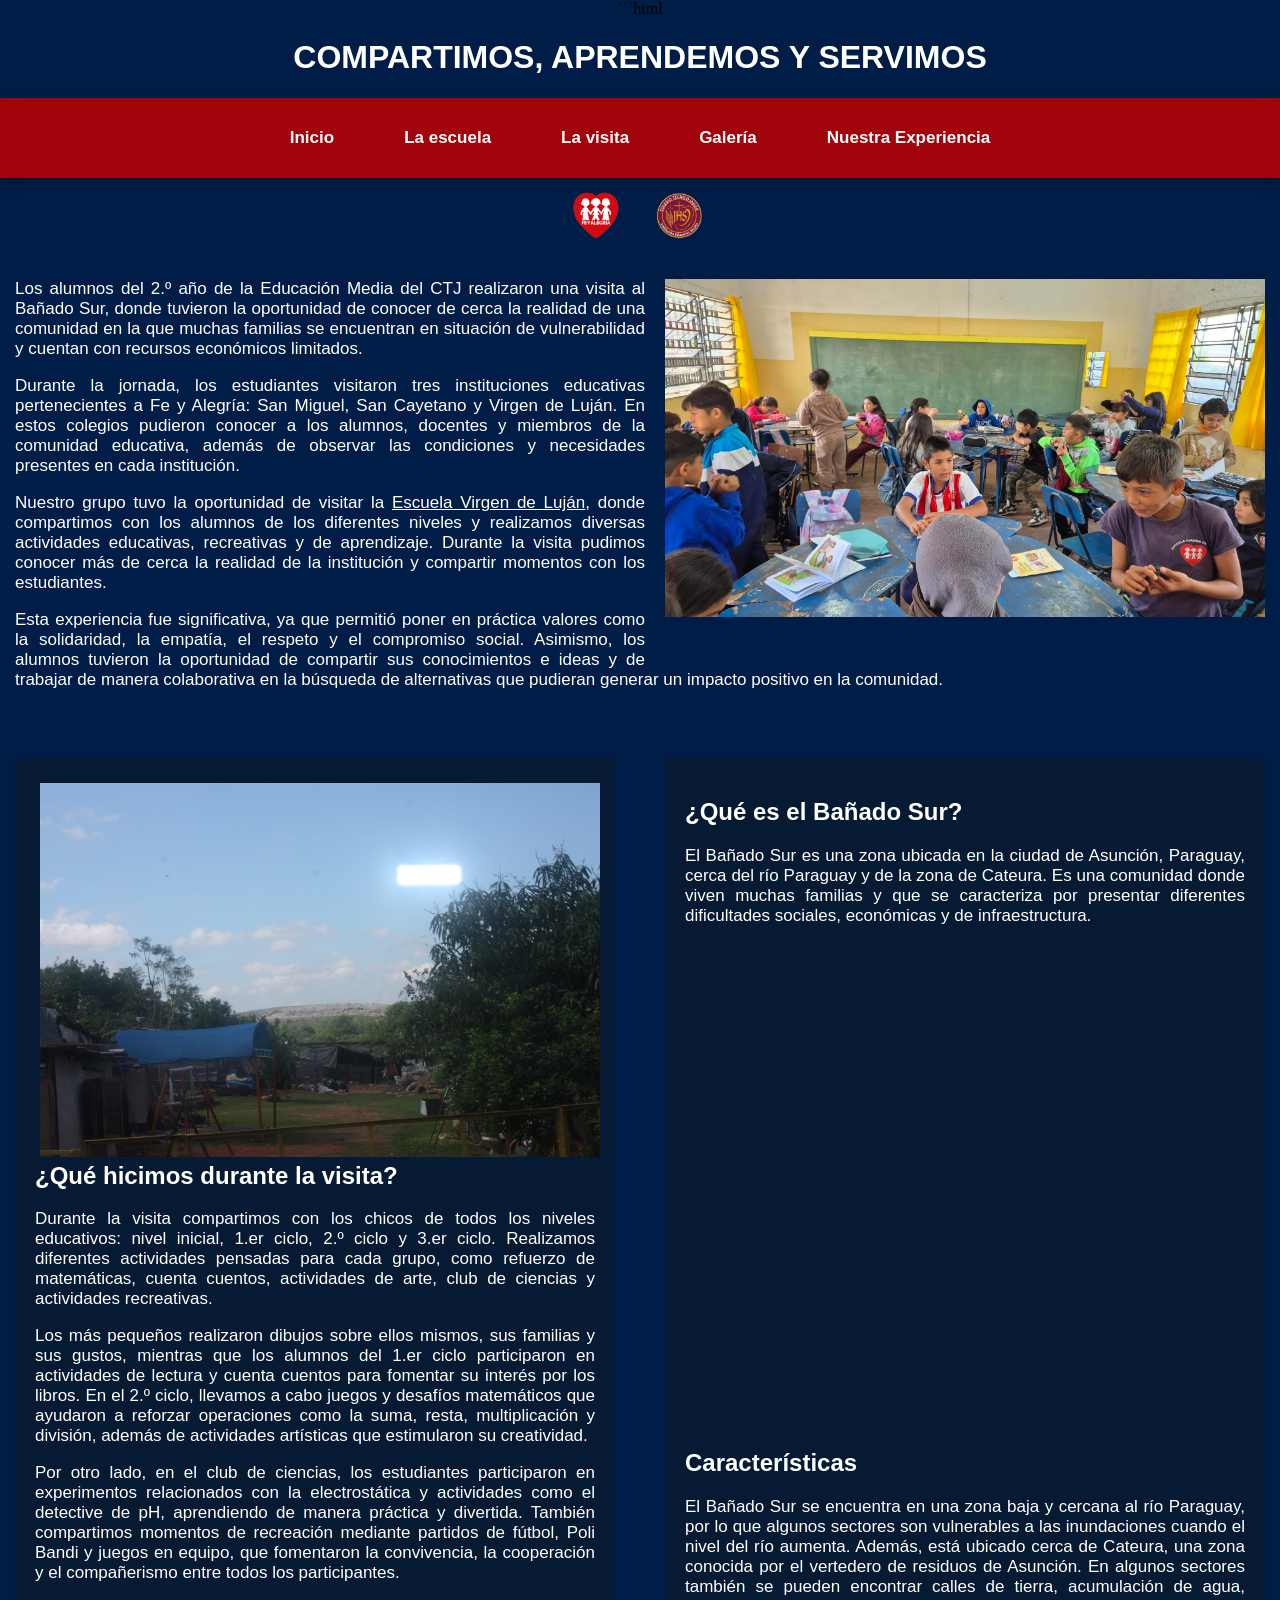
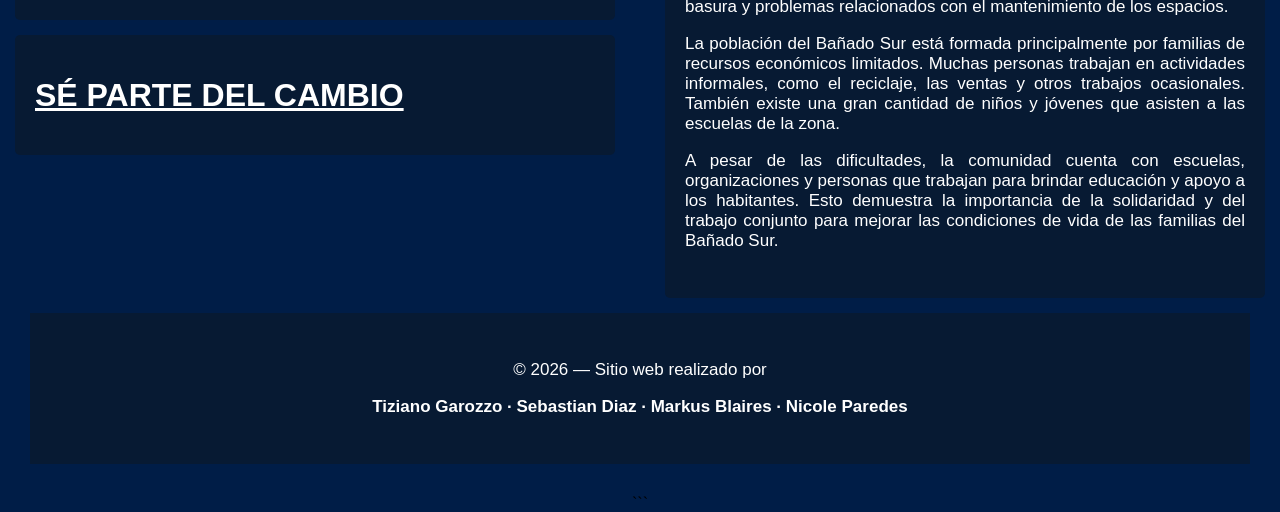
<file: index.html>
```html
<!DOCTYPE html>
<html lang="es">
<head>
    <meta charset="UTF-8">
    <meta name="viewport" content="width=device-width, initial-scale=1.0">
    <link rel="stylesheet" href="style.css">
    <title>Visita a la escuela Virgen de Luján</title>
</head>
<body>
    <header>
        <h1>COMPARTIMOS, APRENDEMOS Y SERVIMOS</h1>

        <nav>
            <a href="index.html">Inicio</a>
            <a href="escuela.html">La escuela</a>
            <a href="lavisita.html">La visita</a>
            <a href="galeria.html">Galería</a>
            <a href="nuestraxp.html">Nuestra Experiencia</a>
        </nav>

        <img src="79e1a1a1-aeac-4cac-a3ec-1baa963ec3f9.png"
             alt="CTJ" width="150" height="75">
    </header>

    <main id="mi">
        <section class="inicio">
            <img src="Multimedia.jpg" alt="Clase" width="600" height="300" id="imagen2">

            <p>Los alumnos del 2.º año de la Educación Media del CTJ realizaron una visita al Bañado Sur, donde tuvieron la oportunidad de conocer de cerca la realidad de una comunidad en la que muchas familias se encuentran en situación de vulnerabilidad y cuentan con recursos económicos limitados.</p>

            <p>Durante la jornada, los estudiantes visitaron tres instituciones educativas pertenecientes a Fe y Alegría: San Miguel, San Cayetano y Virgen de Luján. En estos colegios pudieron conocer a los alumnos, docentes y miembros de la comunidad educativa, además de observar las condiciones y necesidades presentes en cada institución.</p>

            <p>Nuestro grupo tuvo la oportunidad de visitar la <a href="https://maps.app.goo.gl/WzFPtdut4RsdvmGP8" target="_blank">Escuela Virgen de Luján</a>, donde compartimos con los alumnos de los diferentes niveles y realizamos diversas actividades educativas, recreativas y de aprendizaje. Durante la visita pudimos conocer más de cerca la realidad de la institución y compartir momentos con los estudiantes.</p>

            <p>Esta experiencia fue significativa, ya que permitió poner en práctica valores como la solidaridad, la empatía, el respeto y el compromiso social. Asimismo, los alumnos tuvieron la oportunidad de compartir sus conocimientos e ideas y de trabajar de manera colaborativa en la búsqueda de alternativas que pudieran generar un impacto positivo en la comunidad.</p>
        </section>

        <br><br>

        <section class="actividades">
            <h2>¿Qué es el Bañado Sur?</h2>

            <p>El Bañado Sur es una zona ubicada en la ciudad de Asunción, Paraguay, cerca del río Paraguay y de la zona de Cateura. Es una comunidad donde viven muchas familias y que se caracteriza por presentar diferentes dificultades sociales, económicas y de infraestructura.</p>

            <br><br>

            <div id="ubi">
                <iframe src="https://www.google.com/maps/embed?pb=!1m18!1m12!1m3!1d3428.0560512493653!2d-57.6505302248322!3d-25.320903577631526!2m3!1f0!2f0!3f0!3m2!1i1024!2i768!4f13.1!3m3!1m2!1s0x945d07f45f870fe3%3A0xe217bf1abbf365c9!2sSan%20Cayetano%2C%20Asunci%C3%B3n%20001114!5e1!3m2!1ses-419!2spy!4v1791147403452!5m2!1ses-419!2spy"
                    width="550" height="450" style="border:0;"
                    allowfullscreen="" loading="lazy"
                    referrerpolicy="strict-origin-when-cross-origin"></iframe>
            </div>

            <h2>Características</h2>

            <p>El Bañado Sur se encuentra en una zona baja y cercana al río Paraguay, por lo que algunos sectores son vulnerables a las inundaciones cuando el nivel del río aumenta. Además, está ubicado cerca de Cateura, una zona conocida por el vertedero de residuos de Asunción. En algunos sectores también se pueden encontrar calles de tierra, acumulación de agua, basura y problemas relacionados con el mantenimiento de los espacios.</p>

            <p>La población del Bañado Sur está formada principalmente por familias de recursos económicos limitados. Muchas personas trabajan en actividades informales, como el reciclaje, las ventas y otros trabajos ocasionales. También existe una gran cantidad de niños y jóvenes que asisten a las escuelas de la zona.</p>

            <p>A pesar de las dificultades, la comunidad cuenta con escuelas, organizaciones y personas que trabajan para brindar educación y apoyo a los habitantes. Esto demuestra la importancia de la solidaridad y del trabajo conjunto para mejorar las condiciones de vida de las familias del Bañado Sur.</p>
        </section>

        <section class="caja">
            <div id="i3">
                <img src="cateura.JPG" alt="Cateura" height="425" width="850">
            </div>

            <h2>¿Qué hicimos durante la visita?</h2>

            <p>Durante la visita compartimos con los chicos de todos los niveles educativos: nivel inicial, 1.er ciclo, 2.º ciclo y 3.er ciclo. Realizamos diferentes actividades pensadas para cada grupo, como refuerzo de matemáticas, cuenta cuentos, actividades de arte, club de ciencias y actividades recreativas.</p>

            <p>Los más pequeños realizaron dibujos sobre ellos mismos, sus familias y sus gustos, mientras que los alumnos del 1.er ciclo participaron en actividades de lectura y cuenta cuentos para fomentar su interés por los libros. En el 2.º ciclo, llevamos a cabo juegos y desafíos matemáticos que ayudaron a reforzar operaciones como la suma, resta, multiplicación y división, además de actividades artísticas que estimularon su creatividad.</p>

            <p>Por otro lado, en el club de ciencias, los estudiantes participaron en experimentos relacionados con la electrostática y actividades como el detective de pH, aprendiendo de manera práctica y divertida. También compartimos momentos de recreación mediante partidos de fútbol, Poli Bandi y juegos en equipo, que fomentaron la convivencia, la cooperación y el compañerismo entre todos los participantes.</p>
        </section>

        <div class="caja">
            <a href="https://www.feyalegria.org/paraguay/donar/" target="_blank">
                <h1>SÉ PARTE DEL CAMBIO</h1>
            </a>
        </div>
    </main>

    <footer>
        <p>© 2026 — Sitio web realizado por</p>
        <p><strong>Tiziano Garozzo · Sebastian Diaz · Markus Blaires · Nicole Paredes</strong></p>
    </footer>
</body>
</html>
```
</file>
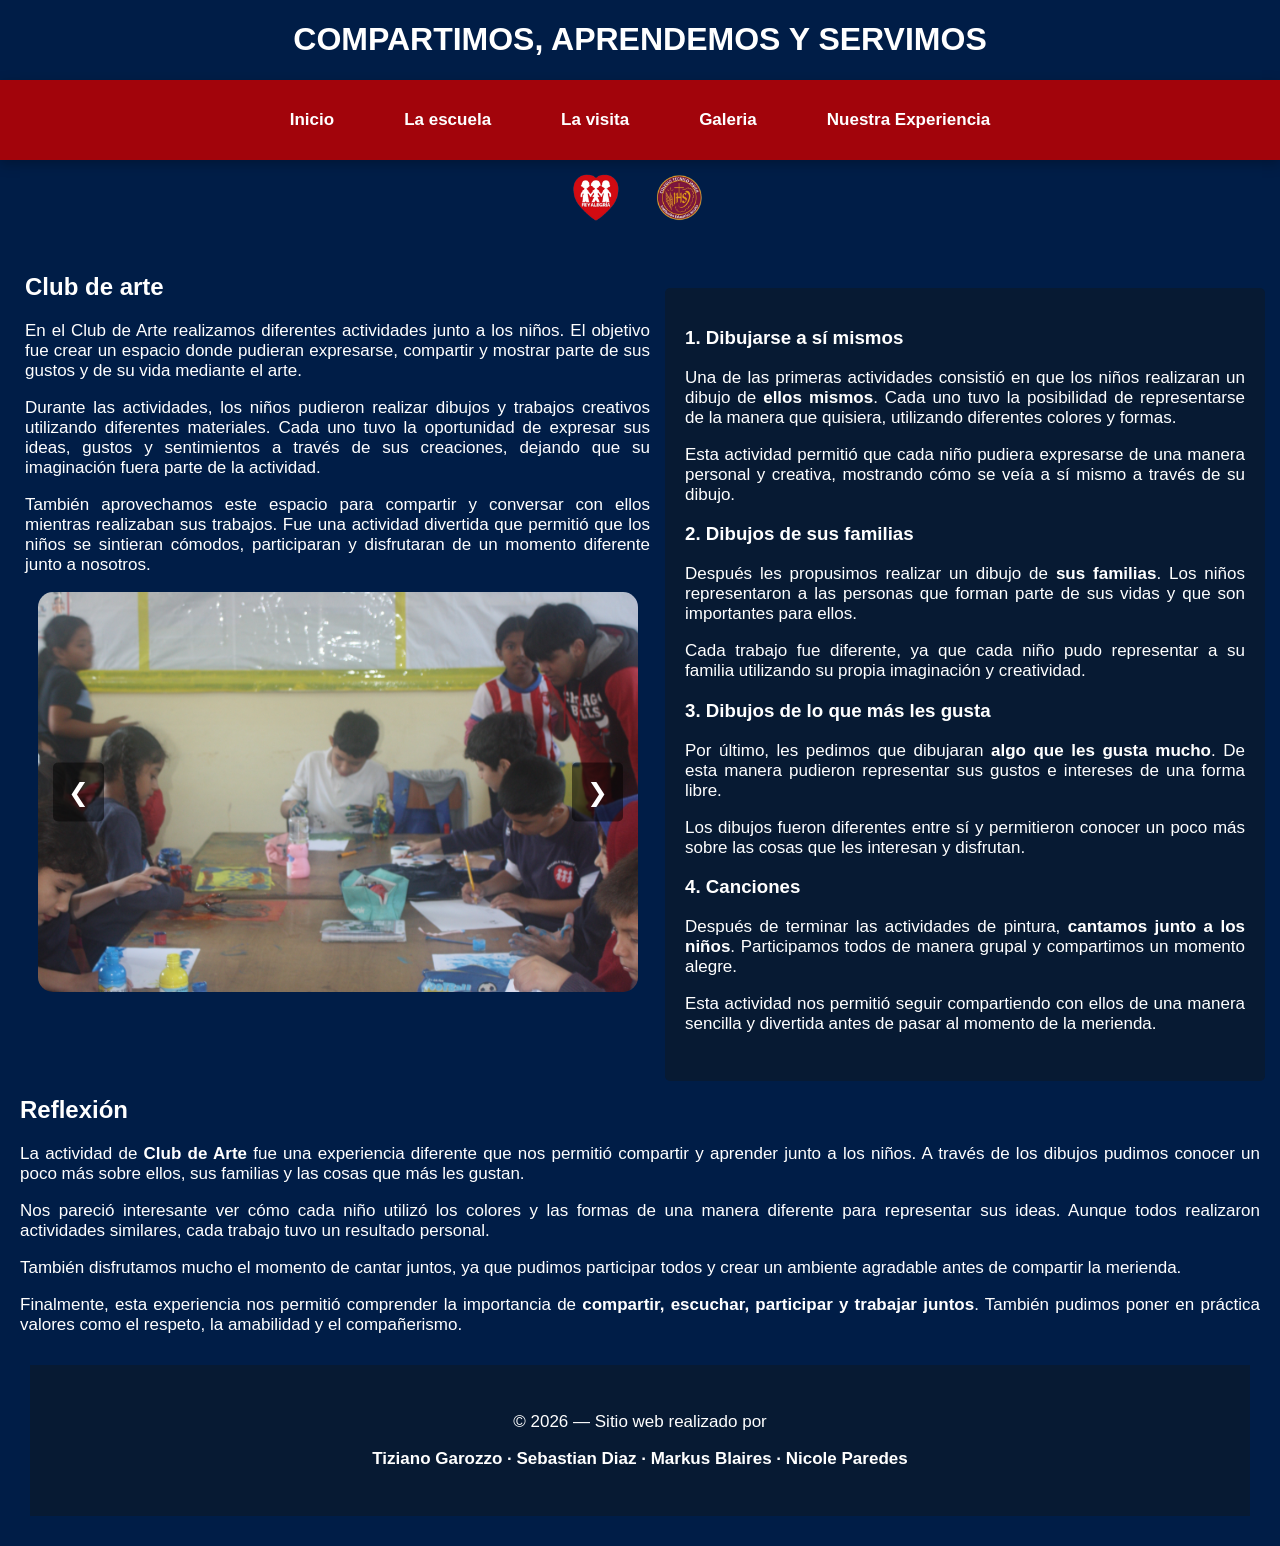
<file: club_arte.html>
<!DOCTYPE html>
<html lang="es">

<head>
   <meta charset="UTF-8">
    <meta name="viewport" content="width=device-width, initial-scale=1.0">
    <link rel="stylesheet" href="style.css">
    <title>Visita a escuela virgen de lujan</title>
</head>
</head>

<body>

    <header>

           <h1>COMPARTIMOS, APRENDEMOS Y SERVIMOS</h1>
        <nav>
          <a href="index.html">Inicio</a>
            <a href="escuela.html">La escuela</a>
            <a href="lavisita.html">La visita</a>
            <a href="galeria.html">Galeria</a>
            <a href="nuestraxp.html">Nuestra Experiencia</a>
        </nav>
            <img src="79e1a1a1-aeac-4cac-a3ec-1baa963ec3f9.png" alt="ctj" width="150" height="75">

    </header>


    <main>

            <section class="actividades">

                <article>

                            <h3>
                                1. Dibujarse a sí mismos
                            </h3>

                            <p>
                                Una de las primeras actividades consistió en que los niños
                                realizaran un dibujo de <strong>ellos mismos</strong>. Cada uno
                                tuvo la posibilidad de representarse de la manera que quisiera,
                                utilizando diferentes colores y formas.
                            </p>

                            <p>
                                Esta actividad permitió que cada niño pudiera expresarse de
                                una manera personal y creativa, mostrando cómo se veía a sí mismo
                                a través de su dibujo.
                            </p>

                        </article>


                        <article>

                            <h3>
                                2. Dibujos de sus familias
                            </h3>

                            <p>
                                Después les propusimos realizar un dibujo de
                                <strong>sus familias</strong>. Los niños representaron a las
                                personas que forman parte de sus vidas y que son importantes
                                para ellos.
                            </p>

                            <p>
                                Cada trabajo fue diferente, ya que cada niño pudo representar
                                a su familia utilizando su propia imaginación y creatividad.
                            </p>

                        </article>


                        <article>

                            <h3>
                                3. Dibujos de lo que más les gusta
                            </h3>

                            <p>
                                Por último, les pedimos que dibujaran
                                <strong>algo que les gusta mucho</strong>. De esta manera
                                pudieron representar sus gustos e intereses de una forma
                                libre.
                            </p>

                            <p>
                                Los dibujos fueron diferentes entre sí y permitieron conocer
                                un poco más sobre las cosas que les interesan y disfrutan.
                            </p>

                        </article>


                        <article>

                            <h3>
                                4. Canciones
                            </h3>

                            <p>
                                Después de terminar las actividades de pintura,
                                <strong>cantamos junto a los niños</strong>. Participamos
                                todos de manera grupal y compartimos un momento alegre.
                            </p>

                            <p>
                                Esta actividad nos permitió seguir compartiendo con ellos
                                de una manera sencilla y divertida antes de pasar al momento
                                de la merienda.
                            </p>

                         </article>

            </section>


        <section class="introduccion">

            <h2>Club de arte</h2>


            <p>
              En el Club de Arte realizamos diferentes actividades junto a los niños. El objetivo fue crear un espacio donde pudieran expresarse, compartir y mostrar parte de sus gustos y de su vida mediante el arte. </p>

              <p>
                Durante las actividades, los niños pudieron realizar dibujos y trabajos creativos utilizando diferentes materiales. Cada uno tuvo la oportunidad de expresar sus ideas, gustos y sentimientos a través de sus creaciones, dejando que su imaginación fuera parte de la actividad.
              </p>

              <p>
                También aprovechamos este espacio para compartir y conversar con ellos mientras realizaban sus trabajos. Fue una actividad divertida que permitió que los niños se sintieran cómodos, participaran y disfrutaran de un momento diferente junto a nosotros.
              </p>

             
          <div class="carrusel">
    
        <img src="artes1.JPG" class="foto activa">
        <img src="artes2.JPG" class="foto">
        <img src="artes3.JPG" class="foto">
        <img src="artes4.JPG" class="foto">
        <img src="artes5.JPG" class="foto">
        <img src="artes6.JPG" class="foto">
        <img src="artes7.JPG" class="foto">
        <img src="artes8.JPG" class="foto">

        <button class="anterior" onclick="cambiarFoto(-1)">❮</button>
        <button class="siguiente" onclick="cambiarFoto(1)">❯</button>

    </div>

            </section>



        

           


        <!-- REFLEXIÓN -->

        <section class="reflexion">

            <h2>
                Reflexión
            </h2>

            <p>
                La actividad de <strong>Club de Arte</strong> fue una experiencia
                diferente que nos permitió compartir y aprender junto a los niños.
                A través de los dibujos pudimos conocer un poco más sobre ellos,
                sus familias y las cosas que más les gustan.
            </p>

            <p>
                Nos pareció interesante ver cómo cada niño utilizó los colores
                y las formas de una manera diferente para representar sus ideas.
                Aunque todos realizaron actividades similares, cada trabajo tuvo
                un resultado personal.
            </p>

            <p>
                También disfrutamos mucho el momento de cantar juntos, ya que
                pudimos participar todos y crear un ambiente agradable antes
                de compartir la merienda.
            </p>

            <p>
                Finalmente, esta experiencia nos permitió comprender la importancia
                de <strong>compartir, escuchar, participar y trabajar juntos</strong>.
                También pudimos poner en práctica valores como el respeto,
                la amabilidad y el compañerismo.
            </p>


        </section>

    </main>


    <footer>

     <p>© 2026 — Sitio web realizado por</p>
    <p><strong>Tiziano Garozzo · Sebastian Diaz · Markus Blaires · Nicole Paredes</strong></p>

    </footer>

    <script src="animaciones.js"></script>

</body>

</html>
</file>
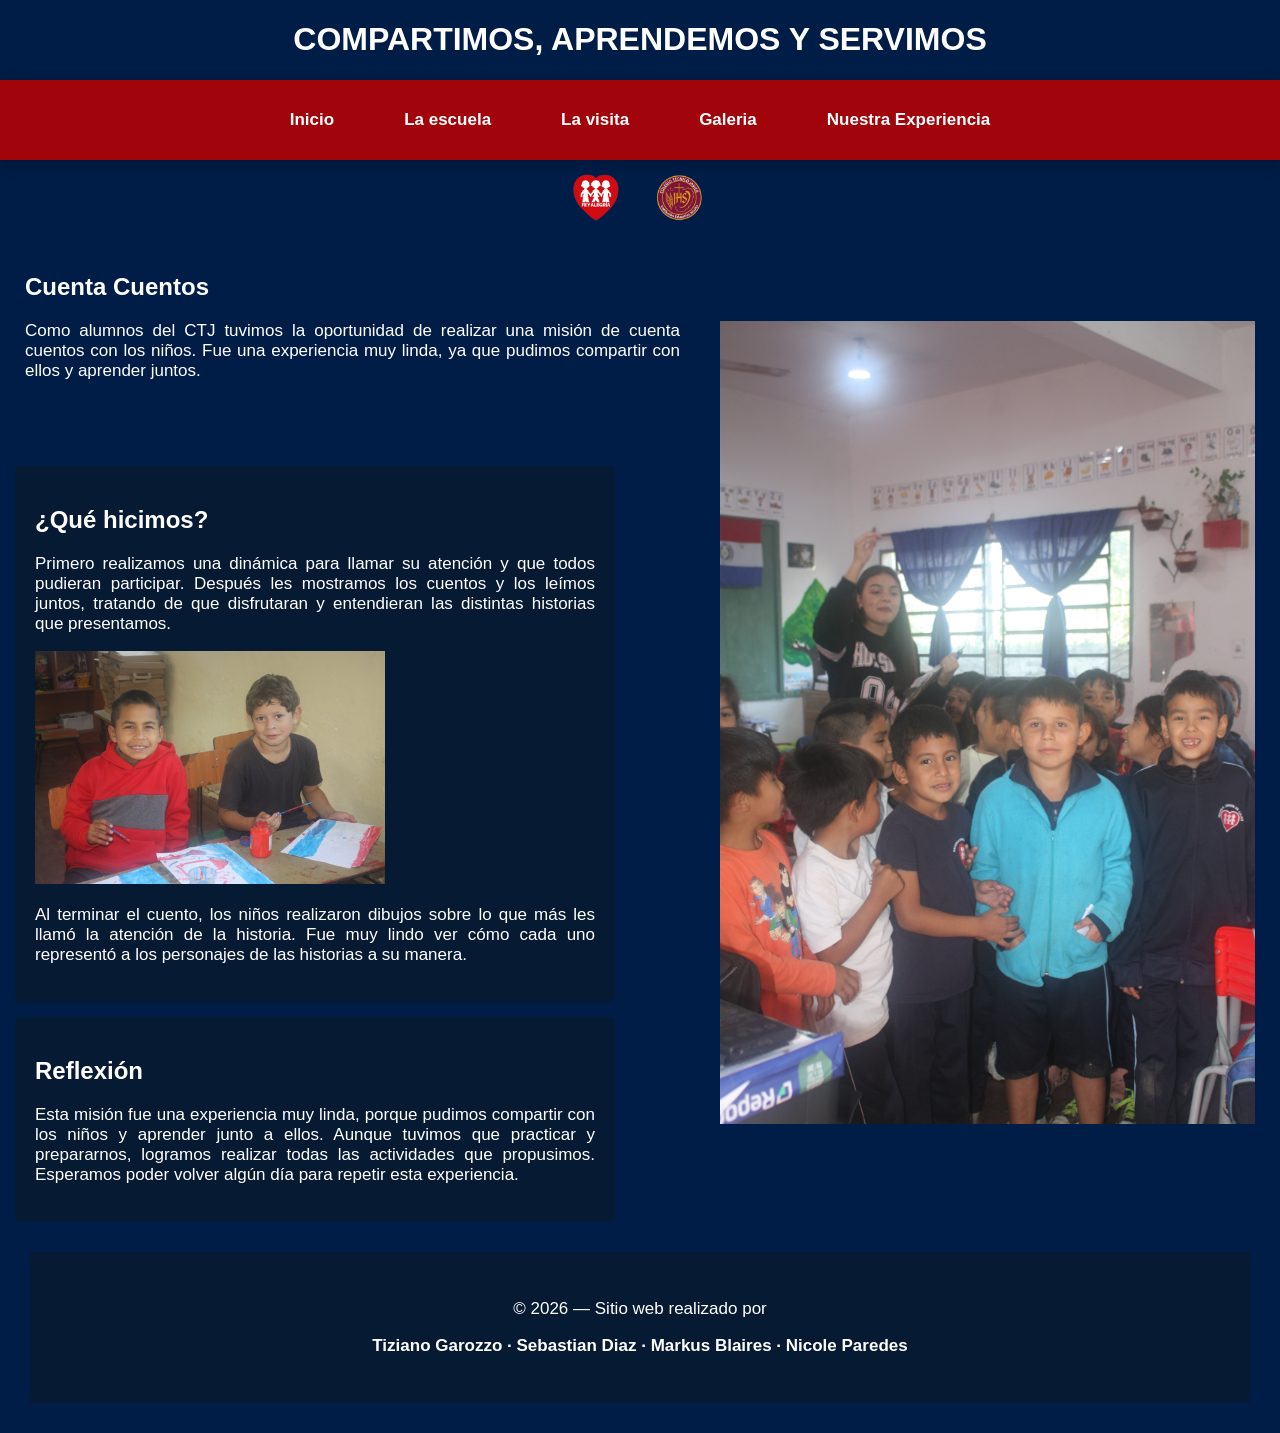
<file: cuentos.html>
<!DOCTYPE html>
<html>
<head>
   <meta charset="UTF-8">
    <meta name="viewport" content="width=device-width, initial-scale=1.0">
    <link rel="stylesheet" href="style.css">
    <title>Visita a escuela virgen de lujan</title>
</head>
 
<header>
        <h1>COMPARTIMOS, APRENDEMOS Y SERVIMOS</h1>
        <nav>
            <a href="index.html">Inicio</a>
            <a href="escuela.html">La escuela</a>
            <a href="lavisita.html">La visita</a>
            <a href="galeria.html">Galeria</a>
            <a href="nuestraxp.html">Nuestra Experiencia</a>
        </nav>
            <img src="79e1a1a1-aeac-4cac-a3ec-1baa963ec3f9.png" alt="ctj" width="150" height="75">
</header>

<body>

    <section class="introduccion">

         <h2>Cuenta Cuentos</h2>

          <img src="img3.JPG" alt="Dinámica con los niños" width="535" class="foto_1">

        <p>
            Como alumnos del CTJ tuvimos la oportunidad de realizar una misión de
            cuenta cuentos con los niños. Fue una experiencia muy linda, ya que
            pudimos compartir con ellos y aprender juntos.
          </p>
    </section>
   

  <section class="caja">

     <h2>¿Qué hicimos?</h2>

    <p>
        Primero realizamos una dinámica para llamar su atención y que todos
        pudieran participar. Después les mostramos los cuentos y los leímos juntos,
        tratando de que disfrutaran y entendieran las distintas historias que presentamos.
    </p>

   <img src="img2.JPG" alt="Dibujos de los niños" width="350">

    <p>
        Al terminar el cuento, los niños realizaron dibujos sobre lo que más
        les llamó la atención de la historia. Fue muy lindo ver cómo cada uno
        representó a los personajes de las historias a su manera.
    </p>

   

  </section>

   <section class="caja">

<h2>Reflexión</h2>

    <p>
        Esta misión fue una experiencia muy linda, porque pudimos compartir
        con los niños y aprender junto a ellos. Aunque tuvimos que practicar
        y prepararnos, logramos realizar todas las actividades que propusimos.
        Esperamos poder volver algún día para repetir esta experiencia.
    </p>


   </section>

    
   
    <footer>
           <p>© 2026 — Sitio web realizado por</p>
    <p><strong>Tiziano Garozzo · Sebastian Diaz · Markus Blaires · Nicole Paredes</strong></p>
    </footer>
</body>
</html>
</file>
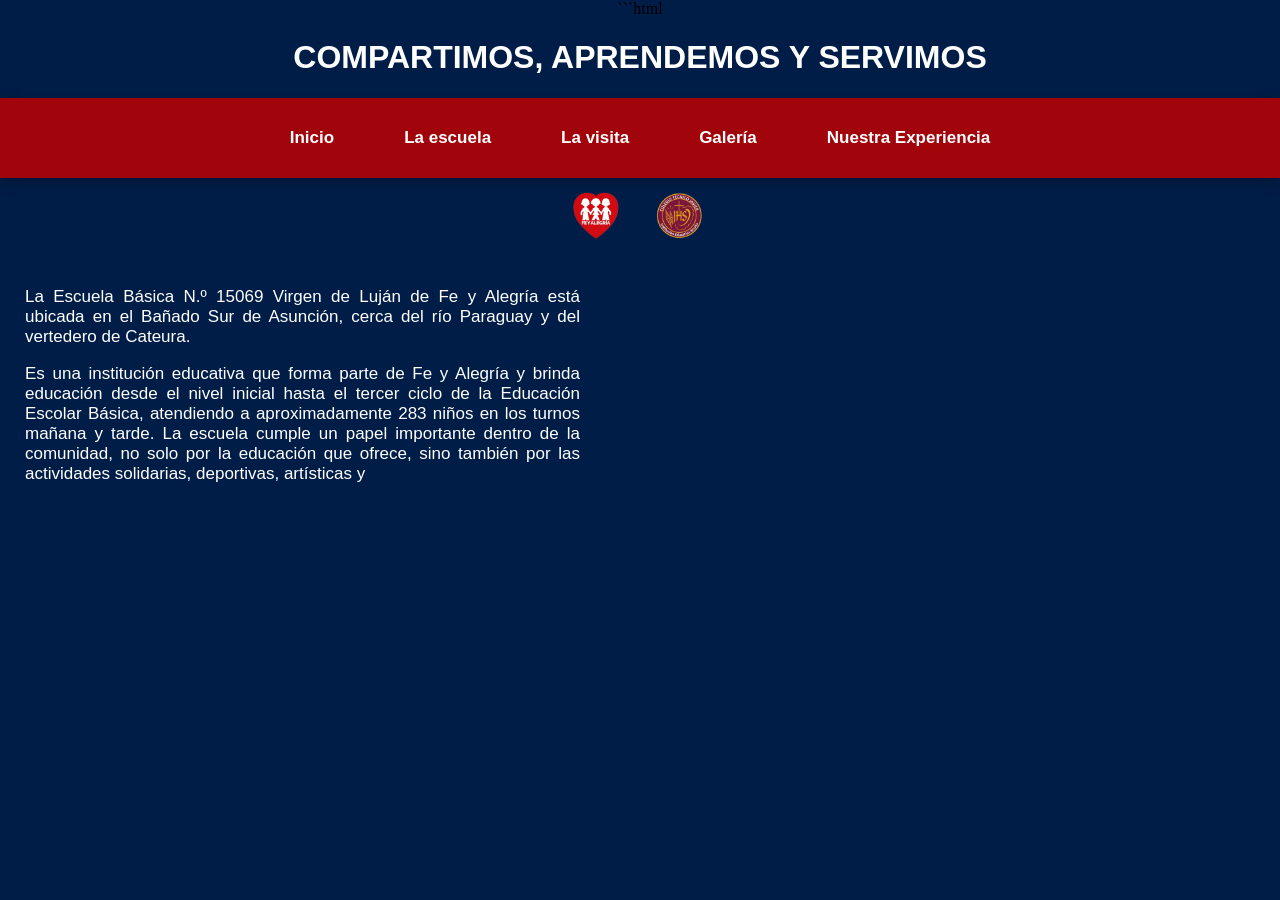
<file: escuela.html>
```html
<!DOCTYPE html>
<html lang="es">
<head>
    <meta charset="UTF-8">
    <meta name="viewport" content="width=device-width, initial-scale=1.0">
    <link rel="stylesheet" href="style.css">
    <title>Visita a la escuela Virgen de Luján</title>
</head>
<body>
    <header>
        <h1>COMPARTIMOS, APRENDEMOS Y SERVIMOS</h1>

        <nav>
            <a href="index.html">Inicio</a>
            <a href="escuela.html">La escuela</a>
            <a href="lavisita.html">La visita</a>
            <a href="galeria.html">Galería</a>
            <a href="nuestraxp.html">Nuestra Experiencia</a>
        </nav>

        <img src="79e1a1a1-aeac-4cac-a3ec-1baa963ec3f9.png"
             alt="CTJ" width="150" height="75">
    </header>

    <main>
        <section class="comienzo">

            <div class="foto_1">
                <iframe src="https://www.google.com/maps/embed?pb=!1m14!1m8!1m3!1d6856.0327387648495!2d-57.6574034!3d-25.3223053!3m2!1i1024!2i768!4f13.1!3m3!1m2!1s0x945d07f25c8b904f%3A0x5ed8e682a179fc81!2sEscuela%20B%C3%A1sica%20N%C2%B0%2015069%20Virgen%20de%20Luj%C3%A1n%20de%20Fe%20y%20Alegr%C3%ADa!5e1!3m2!1ses-419!2spy!4v1791141924936!5m2!1ses-419!2spy"
                    width="600" height="450"
                    style="border:0; border-radius:5px; margin-left:35px;"
                    allowfullscreen
                    loading="lazy"
                    referrerpolicy="strict-origin-when-cross-origin">
                </iframe>
            </div>

            <p>La Escuela Básica N.º 15069 Virgen de Luján de Fe y Alegría está ubicada en el Bañado Sur de Asunción, cerca del río Paraguay y del vertedero de Cateura.</p>

            <p>Es una institución educativa que forma parte de Fe y Alegría y brinda educación desde el nivel inicial hasta el tercer ciclo de la Educación Escolar Básica, atendiendo a aproximadamente 283 niños en los turnos mañana y tarde. La escuela cumple un papel importante dentro de la comunidad, no solo por la educación que ofrece, sino también por las actividades solidarias, deportivas, artísticas y
</file>
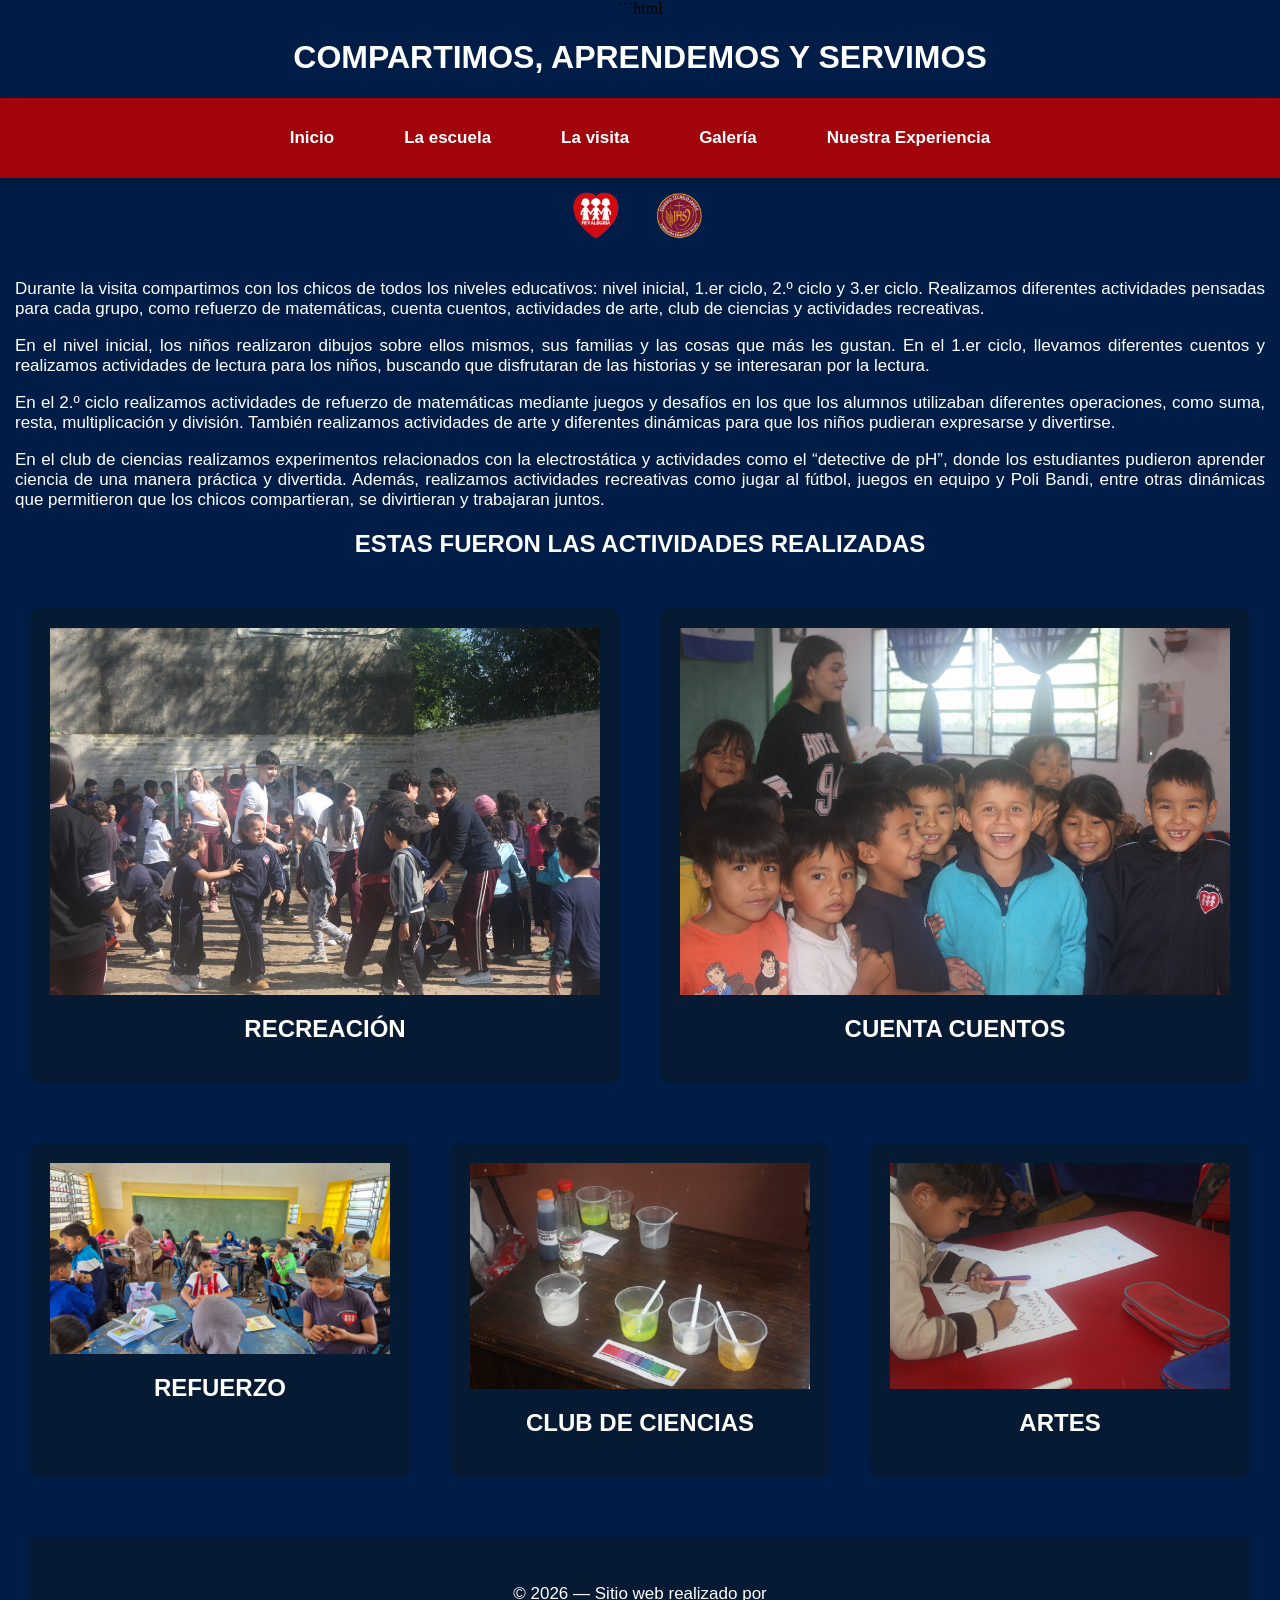
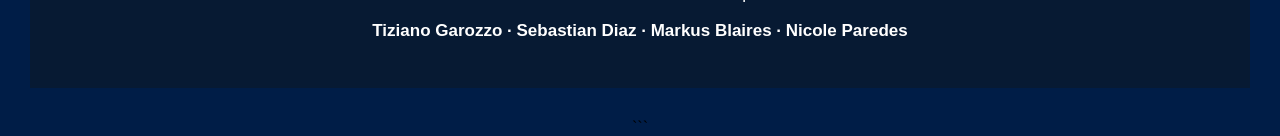
<file: lavisita.html>
```html
<!DOCTYPE html>
<html lang="es">
<head>
    <meta charset="UTF-8">
    <meta name="viewport" content="width=device-width, initial-scale=1.0">
    <link rel="stylesheet" href="style.css">
    <title>Visita a la escuela Virgen de Luján</title>
</head>
<body>
    <header>
        <h1>COMPARTIMOS, APRENDEMOS Y SERVIMOS</h1>

        <nav>
            <a href="index.html">Inicio</a>
            <a href="escuela.html">La escuela</a>
            <a href="lavisita.html">La visita</a>
            <a href="galeria.html">Galería</a>
            <a href="nuestraxp.html">Nuestra Experiencia</a>
        </nav>

        <img src="79e1a1a1-aeac-4cac-a3ec-1baa963ec3f9.png"
             alt="CTJ" width="150" height="75">
    </header>

    <main>
        <div class="inicio">
            <p>Durante la visita compartimos con los chicos de todos los niveles educativos: nivel inicial, 1.er ciclo, 2.º ciclo y 3.er ciclo. Realizamos diferentes actividades pensadas para cada grupo, como refuerzo de matemáticas, cuenta cuentos, actividades de arte, club de ciencias y actividades recreativas.</p>

            <p>En el nivel inicial, los niños realizaron dibujos sobre ellos mismos, sus familias y las cosas que más les gustan. En el 1.er ciclo, llevamos diferentes cuentos y realizamos actividades de lectura para los niños, buscando que disfrutaran de las historias y se interesaran por la lectura.</p>

            <p>En el 2.º ciclo realizamos actividades de refuerzo de matemáticas mediante juegos y desafíos en los que los alumnos utilizaban diferentes operaciones, como suma, resta, multiplicación y división. También realizamos actividades de arte y diferentes dinámicas para que los niños pudieran expresarse y divertirse.</p>

            <p>En el club de ciencias realizamos experimentos relacionados con la electrostática y actividades como el “detective de pH”, donde los estudiantes pudieron aprender ciencia de una manera práctica y divertida. Además, realizamos actividades recreativas como jugar al fútbol, juegos en equipo y Poli Bandi, entre otras dinámicas que permitieron que los chicos compartieran, se divirtieran y trabajaran juntos.</p>
        </div>

        <h2>ESTAS FUERON LAS ACTIVIDADES REALIZADAS</h2>

        <section>
            <div class="contenedor">
                <a href="recreacion.html" class="cajones">
                    <img src="IMG_6072.JPG" alt="Recreación" width="600">
                    <h2>RECREACIÓN</h2>
                </a>

                <a href="cuentos.html" class="cajones">
                    <img src="IMG_6003 (1).JPG" alt="Cuenta cuentos" width="600">
                    <h2>CUENTA CUENTOS</h2>
                </a>
            </div>

            <div class="contenedores">
                <a href="refuerzo.html" class="cajon">
                    <img src="WhatsApp Image 2026-10-20 at 18.04.27.jpeg"
                         alt="Refuerzo de matemáticas" width="400">
                    <h2>REFUERZO</h2>
                </a>

                <a href="ciencias.html" class="cajon">
                    <img src="IMG_5956.JPG"
                         alt="Club de ciencias" width="400">
                    <h2>CLUB DE CIENCIAS</h2>
                </a>

                <a href="club_arte.html" class="cajon">
                    <img src="IMG_5976.JPG"
                         alt="Actividades de arte" width="400">
                    <h2>ARTES</h2>
                </a>
            </div>
        </section>
    </main>

    <footer>
        <p>© 2026 — Sitio web realizado por</p>
        <p><strong>Tiziano Garozzo · Sebastian Diaz · Markus Blaires · Nicole Paredes</strong></p>
    </footer>
</body>
</html>
```
</file>
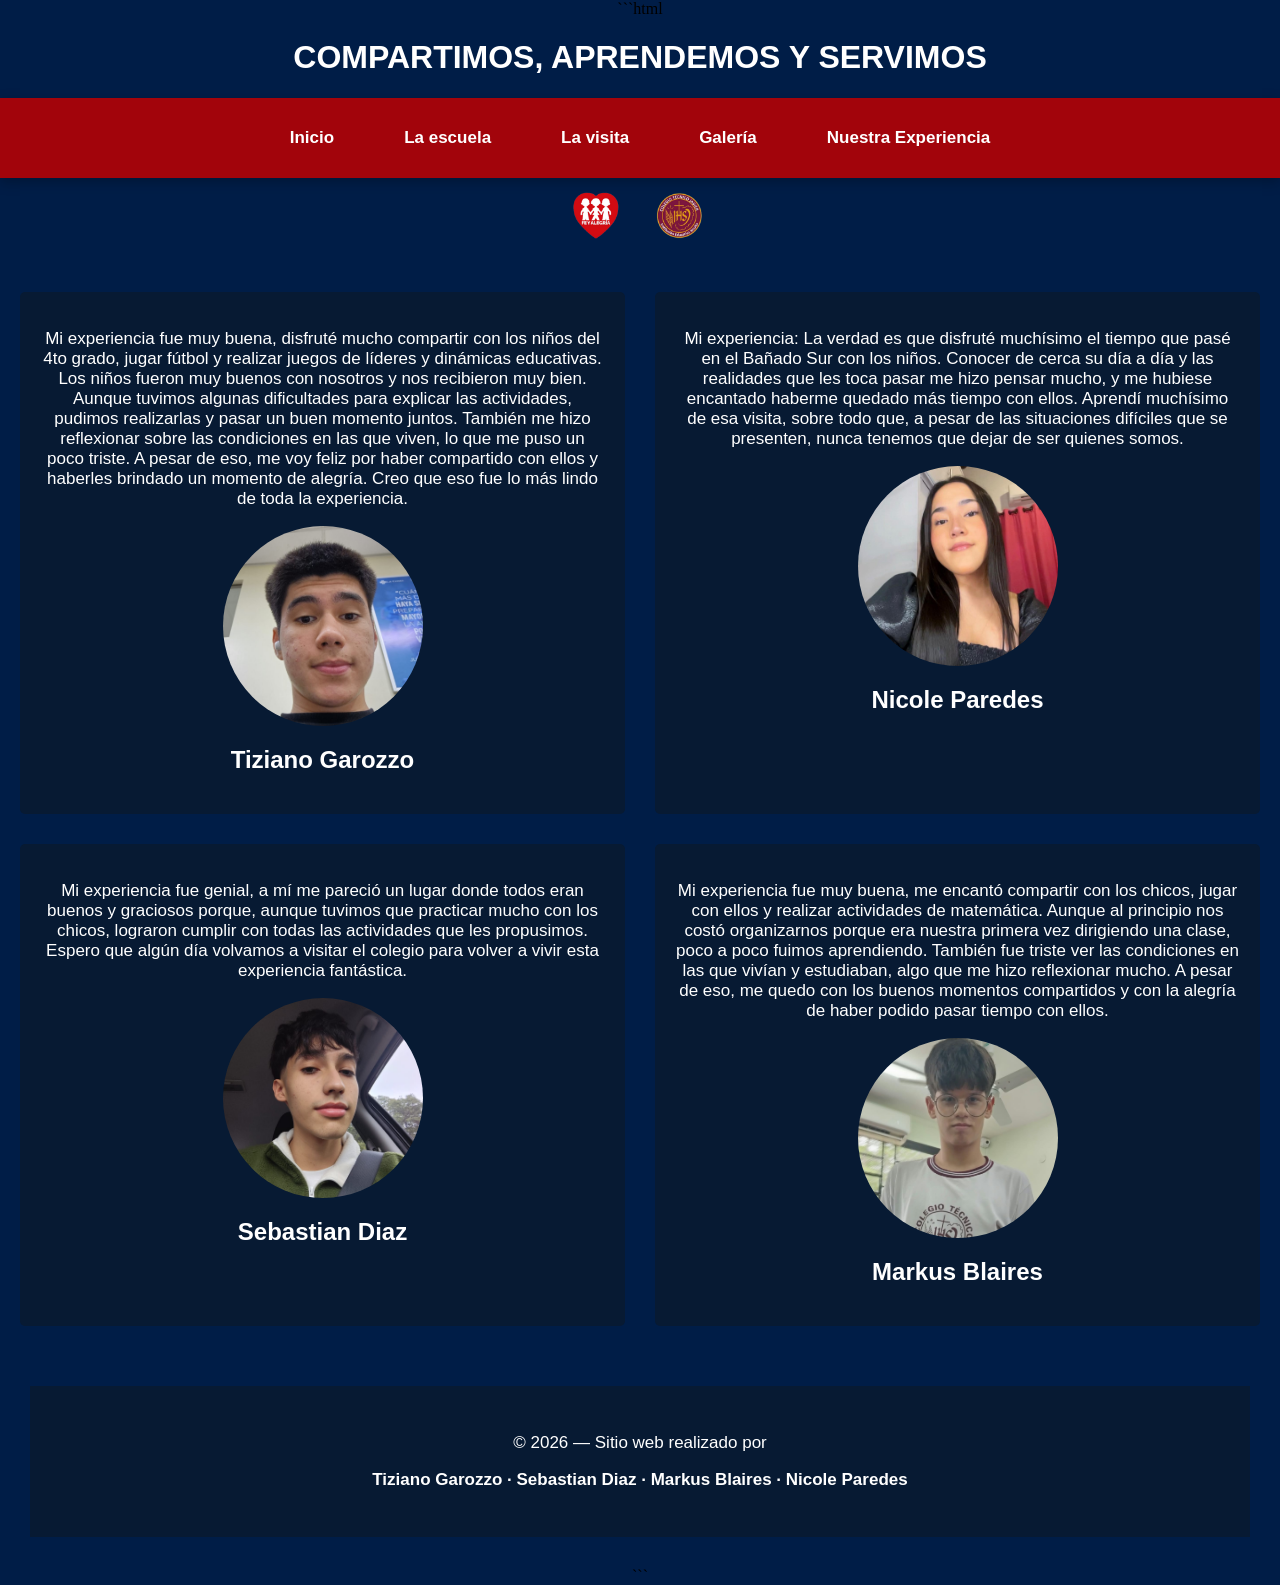
<file: nuestraxp.html>
```html
<!DOCTYPE html>
<html lang="es">
<head>
    <meta charset="UTF-8">
    <meta name="viewport" content="width=device-width, initial-scale=1.0">
    <link rel="stylesheet" href="style.css">
    <title>Nuestra experiencia</title>
</head>
<body>
    <header>
        <h1>COMPARTIMOS, APRENDEMOS Y SERVIMOS</h1>

        <nav>
            <a href="index.html">Inicio</a>
            <a href="escuela.html">La escuela</a>
            <a href="lavisita.html">La visita</a>
            <a href="galeria.html">Galería</a>
            <a href="nuestraxp.html">Nuestra Experiencia</a>
        </nav>

        <img src="79e1a1a1-aeac-4cac-a3ec-1baa963ec3f9.png"
             alt="CTJ" width="150" height="75">
    </header>

    <main class="experiencias">

        <section id="tiz">
            <p>Mi experiencia fue muy buena, disfruté mucho compartir con los niños del 4to grado, jugar fútbol y realizar juegos de líderes y dinámicas educativas. Los niños fueron muy buenos con nosotros y nos recibieron muy bien. Aunque tuvimos algunas dificultades para explicar las actividades, pudimos realizarlas y pasar un buen momento juntos. También me hizo reflexionar sobre las condiciones en las que viven, lo que me puso un poco triste. A pesar de eso, me voy feliz por haber compartido con ellos y haberles brindado un momento de alegría. Creo que eso fue lo más lindo de toda la experiencia.</p>

            <img src="foto.jpeg" alt="Tiziano Garozzo" class="foto-redonda">
            <h2>Tiziano Garozzo</h2>
        </section>

        <section id="nicole">
            <p>Mi experiencia: La verdad es que disfruté muchísimo el tiempo que pasé en el Bañado Sur con los niños. Conocer de cerca su día a día y las realidades que les toca pasar me hizo pensar mucho, y me hubiese encantado haberme quedado más tiempo con ellos. Aprendí muchísimo de esa visita, sobre todo que, a pesar de las situaciones difíciles que se presenten, nunca tenemos que dejar de ser quienes somos.</p>

            <img src="nicole.jfif" alt="Nicole Paredes" class="foto-redonda">
            <h2>Nicole Paredes</h2>
        </section>

        <section id="sebas">
            <p>Mi experiencia fue genial, a mí me pareció un lugar donde todos eran buenos y graciosos porque, aunque tuvimos que practicar mucho con los chicos, lograron cumplir con todas las actividades que les propusimos. Espero que algún día volvamos a visitar el colegio para volver a vivir esta experiencia fantástica.</p>

            <img src="sebaseba.jfif" alt="Sebastian Diaz" class="foto-redonda">
            <h2>Sebastian Diaz</h2>
        </section>

        <section id="markus">
            <p>Mi experiencia fue muy buena, me encantó compartir con los chicos, jugar con ellos y realizar actividades de matemática. Aunque al principio nos costó organizarnos porque era nuestra primera vez dirigiendo una clase, poco a poco fuimos aprendiendo. También fue triste ver las condiciones en las que vivían y estudiaban, algo que me hizo reflexionar mucho. A pesar de eso, me quedo con los buenos momentos compartidos y con la alegría de haber podido pasar tiempo con ellos.</p>

            <img src="markas.jpeg" alt="Markus Blaires" class="foto-redonda">
            <h2>Markus Blaires</h2>
        </section>

    </main>

    <footer>
        <p>© 2026 — Sitio web realizado por</p>
        <p><strong>Tiziano Garozzo · Sebastian Diaz · Markus Blaires · Nicole Paredes</strong></p>
    </footer>
</body>
</html>
```
</file>
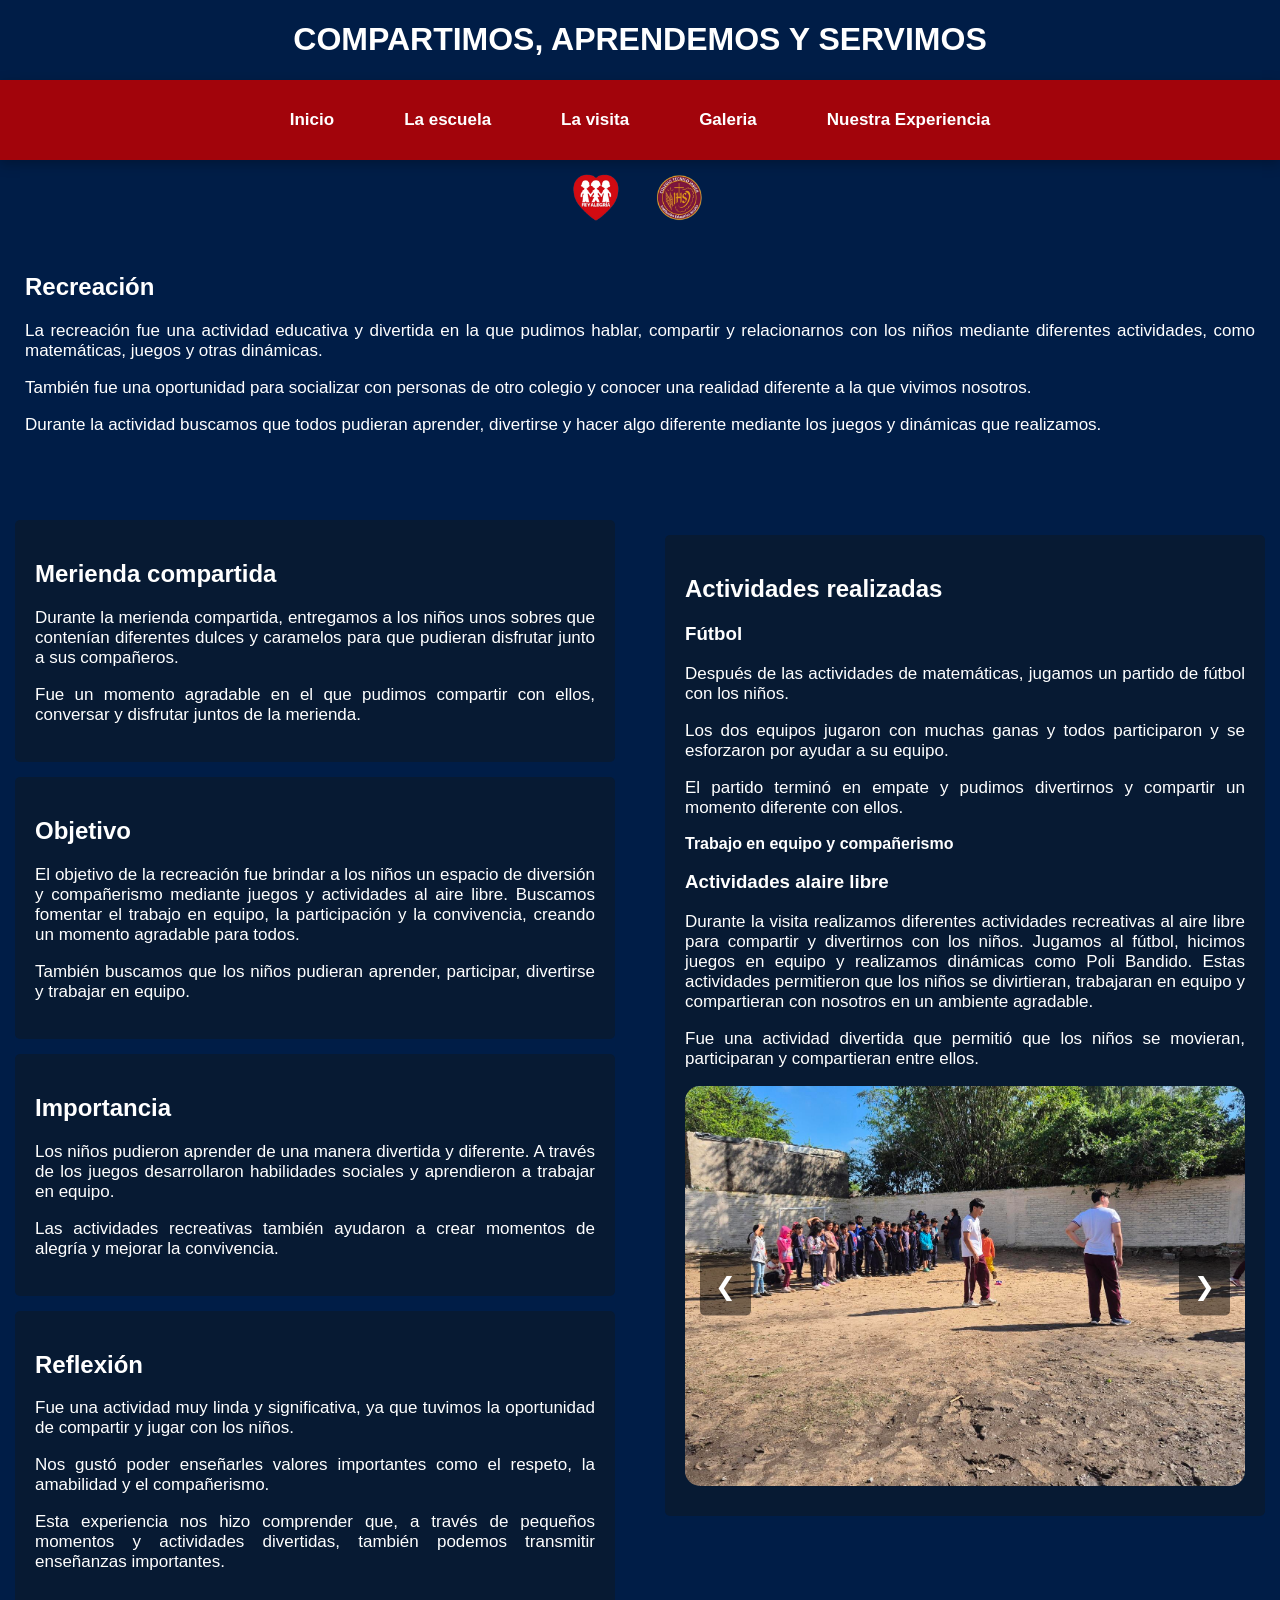
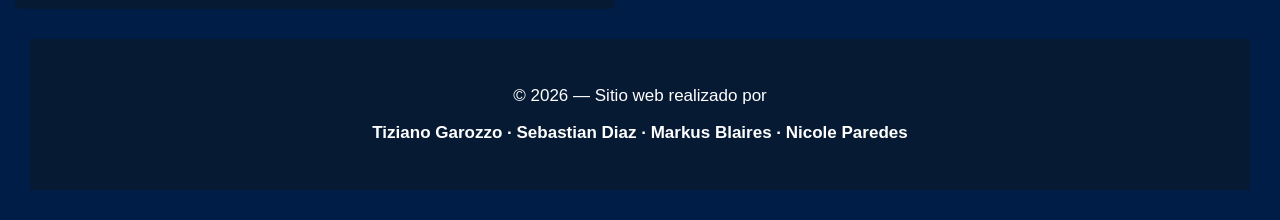
<file: recreacion.html>
<!DOCTYPE html>
<html lang="es">

<head>
    <meta charset="UTF-8">
    <meta name="viewport" content="width=device-width, initial-scale=1.0">
    <title>Proyecto Web: Recreación</title>
    <link rel="stylesheet" href="style.css">
   
</head>



<body>

<header> 

    <h1>COMPARTIMOS, APRENDEMOS Y SERVIMOS</h1>

     <nav>
           <a href="index.html">Inicio</a>
            <a href="escuela.html">La escuela</a>
            <a href="lavisita.html">La visita</a>
            <a href="galeria.html">Galeria</a>
            <a href="nuestraxp.html">Nuestra Experiencia</a>
        </nav>
            <img src="79e1a1a1-aeac-4cac-a3ec-1baa963ec3f9.png" alt="ctj" width="150" height="75"> 

</header>


<main>

    <section class="introduccion">
         <h2>Recreación</h2>

        
        
        <p>
            La recreación fue una actividad educativa y divertida en la que pudimos
            hablar, compartir y relacionarnos con los niños mediante diferentes
            actividades, como matemáticas, juegos y otras dinámicas.
        </p>

        <p>
            También fue una oportunidad para socializar con personas de otro colegio
            y conocer una realidad diferente a la que vivimos nosotros.
        </p>

        <p>
            Durante la actividad buscamos que todos pudieran aprender, divertirse
            y hacer algo diferente mediante los juegos y dinámicas que realizamos.
        </p>

        

    </section>


<section class="actividades">

        <h2>Actividades realizadas</h2>


        <h3>Fútbol</h3>

        <p>
            Después de las actividades de matemáticas, jugamos un partido
            de fútbol con los niños.
        </p>

        <p>
            Los dos equipos jugaron con muchas ganas y todos participaron
            y se esforzaron por ayudar a su equipo.
        </p>

        <p>
            El partido terminó en empate y pudimos divertirnos y compartir
            un momento diferente con ellos.
        </p>

        <b>Trabajo en equipo y compañerismo</b>


        <h3>Actividades alaire libre</h3>

        <p>
         Durante la visita realizamos diferentes actividades recreativas al aire libre para compartir y divertirnos con los niños. Jugamos al fútbol, hicimos juegos en equipo y realizamos dinámicas como Poli Bandido. Estas actividades permitieron que los niños se divirtieran, trabajaran en equipo y compartieran con nosotros en un ambiente agradable.

        </p>

        <p>
            Fue una actividad divertida que permitió que los niños
            se movieran, participaran y compartieran entre ellos.
        </p>

          <div class="carrusel">
    
        <img src="foto1.jpg" class="foto activa">
        <img src="IMG_6063.JPG" class="foto">
        <img src="foto2.jpg" class="foto">
         <img src="foto3.jpg" class="foto">

        <button class="anterior" onclick="cambiarFoto(-1)">❮</button>
        <button class="siguiente" onclick="cambiarFoto(1)">❯</button>

    </div>

    </section>

    <section class="caja">
        <h2>Merienda compartida</h2>

       <p>
    Durante la merienda compartida, entregamos a los niños unos sobres
    que contenían diferentes dulces y caramelos para que pudieran
    disfrutar junto a sus compañeros.
</p>

<p>
    Fue un momento agradable en el que pudimos compartir con ellos,
    conversar y disfrutar juntos de la merienda.
</p>

   
    </section>

    <section class="caja">
 <h2>Objetivo</h2>


        <p>
         El objetivo de la recreación fue brindar a los niños un espacio de diversión y compañerismo mediante juegos y actividades al aire libre. Buscamos fomentar el trabajo en equipo, la participación y la convivencia, creando un momento agradable para todos.

        </p>

        <p>
            También buscamos que los niños pudieran aprender, participar,
            divertirse y trabajar en equipo.
        </p>

    </section>
    


    <section class="caja">

        <h2>Importancia</h2>

        <p>
            Los niños pudieron aprender de una manera divertida y diferente.
            A través de los juegos desarrollaron habilidades sociales y
            aprendieron a trabajar en equipo.
        </p>

        <p>
            Las actividades recreativas también ayudaron a crear momentos
            de alegría y mejorar la convivencia.
        </p>


    </section>


    



    <section class="caja">

        <h2>Reflexión</h2>

        <p>
            Fue una actividad muy linda y significativa, ya que tuvimos
            la oportunidad de compartir y jugar con los niños.
        </p>

        <p>
            Nos gustó poder enseñarles valores importantes como el respeto,
            la amabilidad y el compañerismo.
        </p>

        <p>
            Esta experiencia nos hizo comprender que, a través de pequeños
            momentos y actividades divertidas, también podemos transmitir
            enseñanzas importantes.
        </p>

    </section>

</main>


<footer>
     <p>© 2026 — Sitio web realizado por</p>
    <p><strong>Tiziano Garozzo · Sebastian Diaz · Markus Blaires · Nicole Paredes</strong></p>
</footer>

<script src="animaciones.js"></script>
</body>
</html>
</file>
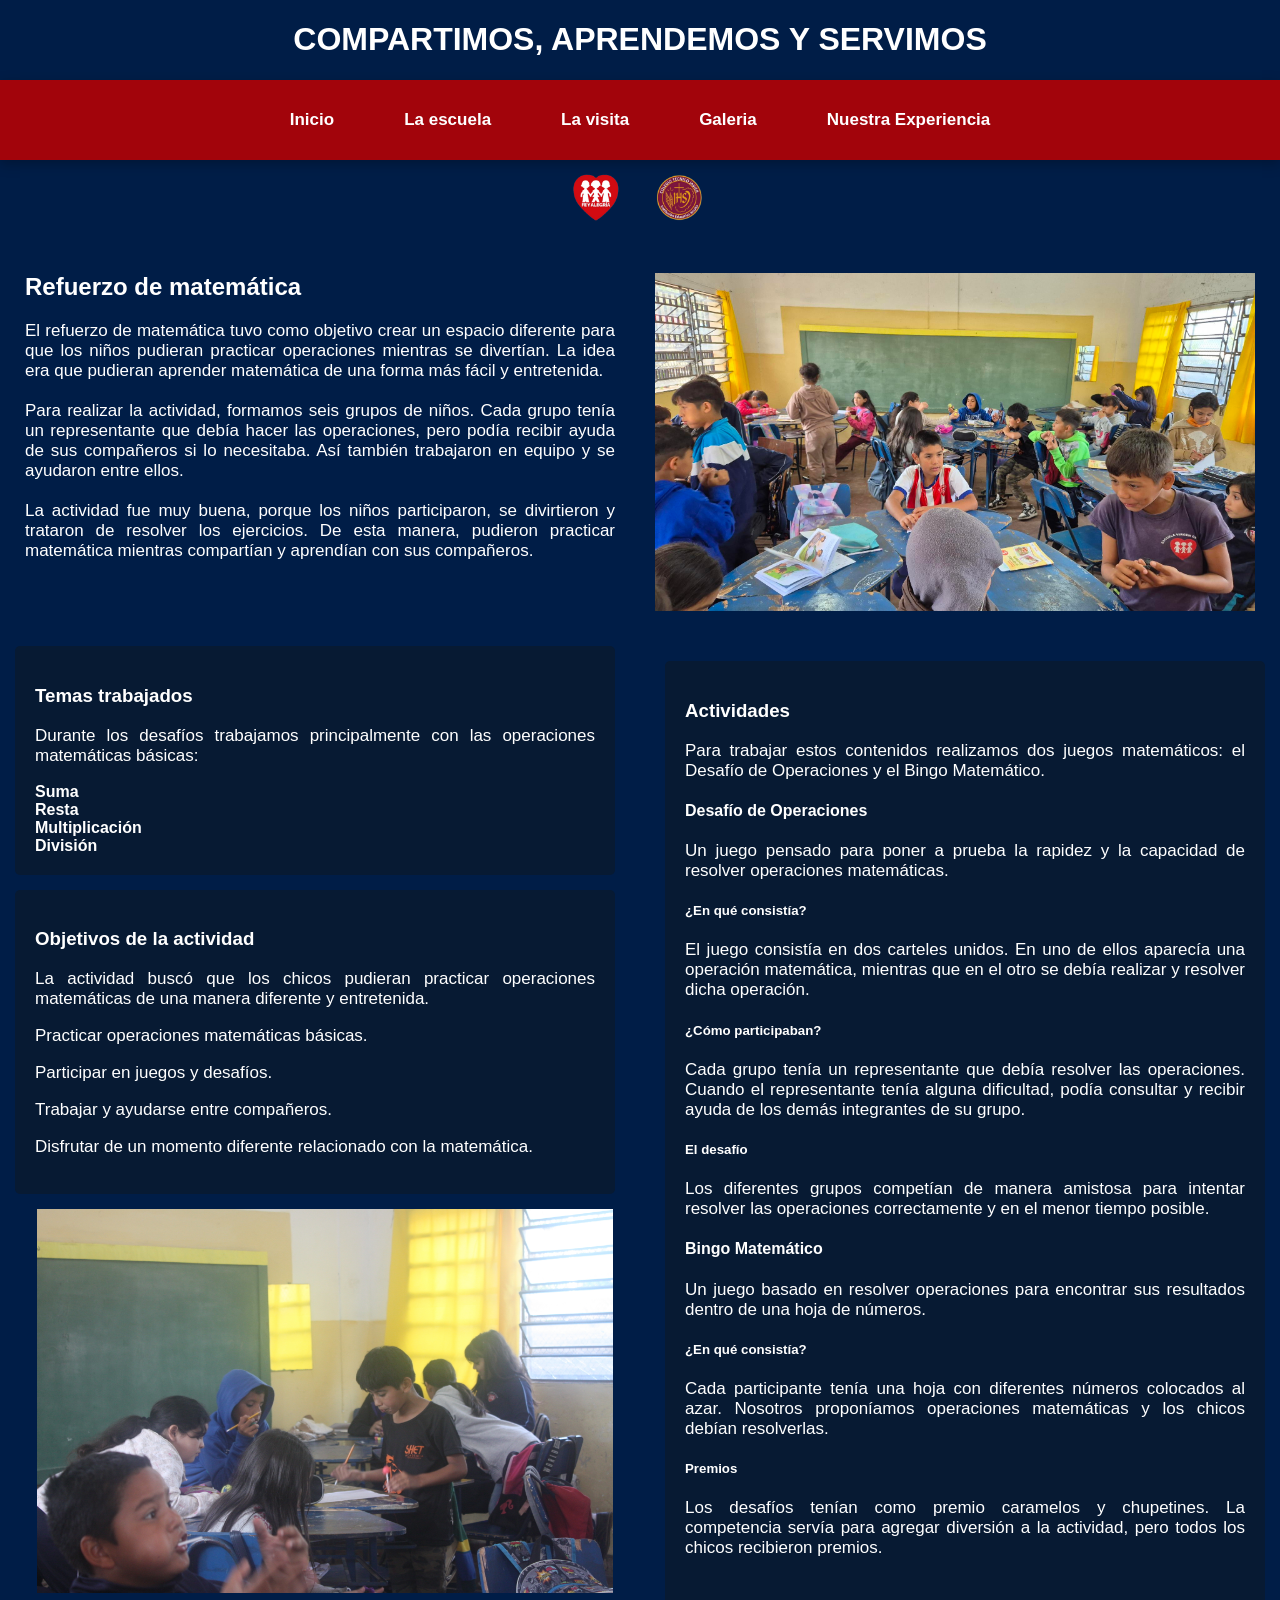
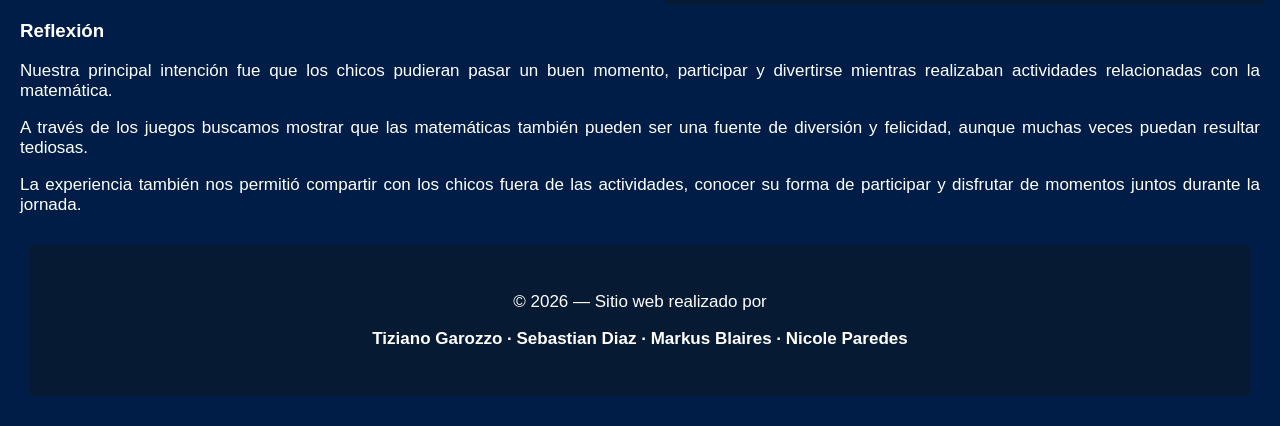
<file: refuerzo.html>
<!DOCTYPE html>
<html lang="es">

<head>
    <meta charset="UTF-8">
    <meta name="viewport" content="width=device-width, initial-scale=1.0">
    <link rel="stylesheet" href="style.css">
    <title>Refuerzo</title>
</head>

<body>

<header>
    <h1>COMPARTIMOS, APRENDEMOS Y SERVIMOS</h1>

    <nav>
       <a href="index.html">Inicio</a>
            <a href="escuela.html">La escuela</a>
            <a href="lavisita.html">La visita</a>
            <a href="galeria.html">Galeria</a>
            <a href="nuestraxp.html">Nuestra Experiencia</a>
    </nav>

    <img src="79e1a1a1-aeac-4cac-a3ec-1baa963ec3f9.png"
         alt="CTJ"
         width="150"
         height="75">
</header>


<main id="refuerzo-matematica">

    <section class="introduccion">

  <img src="refuerzo_dibujando.jpg" alt="Compartiendo actividades" height="300" width="600" class="foto_1">

        <h2>Refuerzo de matemática</h2>

        <p>
          El refuerzo de matemática tuvo como objetivo crear un espacio diferente para que los niños pudieran practicar operaciones mientras se divertían. La idea era que pudieran aprender matemática de una forma más fácil y entretenida.
            <br><br>
Para realizar la actividad, formamos seis grupos de niños. Cada grupo tenía un representante que debía hacer las operaciones, pero podía recibir ayuda de sus compañeros si lo necesitaba. Así también trabajaron en equipo y se ayudaron entre ellos.
<br><br>
La actividad fue muy buena, porque los niños participaron, se divirtieron y trataron de resolver los ejercicios. De esta manera, pudieron practicar matemática mientras compartían y aprendían con sus compañeros.

        </p>

    </section>
     <section class="actividades">

        <h3>Actividades</h3>

        <p>
            Para trabajar estos contenidos realizamos dos juegos
            matemáticos: el Desafío de Operaciones y el Bingo Matemático.
        </p>


        <div class="actividad">

            <h4>Desafío de Operaciones</h4>

            <p>
                Un juego pensado para poner a prueba la rapidez
                y la capacidad de resolver operaciones matemáticas.
            </p>

            <h5>¿En qué consistía?</h5>

            <p>
                El juego consistía en dos carteles unidos. En uno de ellos
                aparecía una operación matemática, mientras que en el otro
                se debía realizar y resolver dicha operación.
            </p>

            <h5>¿Cómo participaban?</h5>

            <p>
                Cada grupo tenía un representante que debía resolver
                las operaciones. Cuando el representante tenía alguna
                dificultad, podía consultar y recibir ayuda de los demás
                integrantes de su grupo.
            </p>

            <h5>El desafío</h5>

            <p>
                Los diferentes grupos competían de manera amistosa para
                intentar resolver las operaciones correctamente y en el
                menor tiempo posible.
            </p>

        </div>


        <div class="actividad">

            <h4>Bingo Matemático</h4>

            <p>
                Un juego basado en resolver operaciones para encontrar
                sus resultados dentro de una hoja de números.
            </p>

            <h5>¿En qué consistía?</h5>

            <p>
                Cada participante tenía una hoja con diferentes números
                colocados al azar. Nosotros proponíamos operaciones
                matemáticas y los chicos debían resolverlas.
            </p>

            <h5>Premios</h5>

            <p>
                Los desafíos tenían como premio caramelos y chupetines.
                La competencia servía para agregar diversión a la
                actividad, pero todos los chicos recibieron premios.
            </p>

        </div>

    </section>

    <section class="caja">

        <h3>Temas trabajados</h3>

        <p>
            Durante los desafíos trabajamos principalmente con las
            operaciones matemáticas básicas:
        </p>

        <div class="operacion">
            <strong>Suma</strong>
        </div>

        <div class="operacion">
            <strong>Resta</strong>
        </div>

        <div class="operacion">
            <strong>Multiplicación</strong>
        </div>

        <div class="operacion">
            <strong>División</strong>
        </div>

    </section>


    <section class="caja">

        <h3>Objetivos de la actividad</h3>

        <p>
            La actividad buscó que los chicos pudieran practicar operaciones
            matemáticas de una manera diferente y entretenida.
        </p>

        <div class="objetivo">
            <p>Practicar operaciones matemáticas básicas.</p>
        </div>

        <div class="objetivo">
            <p>Participar en juegos y desafíos.</p>
        </div>

        <div class="objetivo">
            <p>Trabajar y ayudarse entre compañeros.</p>
        </div>

        <div class="objetivo">
            <p>Disfrutar de un momento diferente relacionado con la matemática.</p>
        </div>

    </section>

<img src="matematica.JPG" alt="mate" height="400" width="800" id="foto_1">
   


    <section class="reflexion">

        <h3>Reflexión</h3>

        <p>
            Nuestra principal intención fue que los chicos pudieran
            pasar un buen momento, participar y divertirse mientras
            realizaban actividades relacionadas con la matemática.
        </p>

        <p>
            A través de los juegos buscamos mostrar que las matemáticas
            también pueden ser una fuente de diversión y felicidad,
            aunque muchas veces puedan resultar tediosas.
        </p>

        <p>
            La experiencia también nos permitió compartir con los chicos
            fuera de las actividades, conocer su forma de participar y
            disfrutar de momentos juntos durante la jornada.
        </p>

    </section>


 
    <footer>
           <p>© 2026 — Sitio web realizado por</p>
    <p><strong>Tiziano Garozzo · Sebastian Diaz · Markus Blaires · Nicole Paredes</strong></p>
    </footer>
</main>

</body>
</html>
</file>
<file: style.css>
/* GENERAL */

* {
    box-sizing: border-box;
}

body {
    text-align: center;
    background-color: #001D47;
    margin: 0;
    padding: 0;
    overflow-x: hidden;
}

footer {
    clear: both;
    text-align: center;
    padding: 30px;
    margin: 30px;
    background-color: #071a33;
    height: auto;
    display: block;
    width: auto;
}

a {
    color: white;
    font-family: Verdana, Geneva, Tahoma, sans-serif;
    font-size: 17px;
}

b {
    color: white;
    font-family: Verdana, Geneva, Tahoma, sans-serif;
}

p {
    color: white;
    font-family: Verdana, Geneva, Tahoma, sans-serif;
    font-size: 17px;
}

h1,
h2,
h3,
h4,
h5 {
    color: white;
    font-family: Verdana, Geneva, Tahoma, sans-serif;
}


/* NAV */

nav {
    background-color: #c00000d8;
    padding: 20px 40px;
    display: flex;
    justify-content: center;
    align-items: center;
    flex-wrap: wrap;
    gap: 40px;
    box-shadow: 0 4px 12px rgba(0, 0, 0, 0.25);
    font-family: Verdana, Geneva, Tahoma, sans-serif;
    width: 100%;
}

nav a {
    color: white;
    text-decoration: none;
    font-size: 17px;
    font-weight: bold;
    padding: 10px 15px;
    border-radius: 8px;
    transition: 0.3s;
}

nav a:hover {
    background-color: white;
    color: #071a33;
}


/* NUES TRAXP */

main.experiencias {
    display: grid;
    grid-template-columns: repeat(2, minmax(0, 1fr));
    gap: 30px;

    width: 100%;
    box-sizing: border-box;
    padding: 30px 20px;
    margin: 0;
}

main.experiencias section {
    width: 100%;
    box-sizing: border-box;

    padding: 20px;
    margin: 0;

    text-align: center;
    border-radius: 5px;
    background-color: #071a33;

    transition: transform 0.3s ease, box-shadow 0.3s ease;

    overflow-wrap: break-word;
}

main.experiencias section:hover {
    transform: translateY(-8px);
    box-shadow: 0 10px 25px rgba(0, 0, 0, 0.4);
}


#tiz,
#nicole,
#sebas,
#markus {
    box-sizing: border-box;
    width: 100%;

    padding: 20px;

    text-align: center;
    border-radius: 5px;
    background-color: #071a33;

    transition: 0.3s ease;
}

#tiz:hover,
#nicole:hover,
#sebas:hover,
#markus:hover {
    transform: translateY(-8px);
    box-shadow: 0 10px 25px rgba(0, 0, 0, 0.4);
}

/* CARRUSEL */

.carrusel {
    
    position: relative;
    width: 100%;
    max-width: 600px;
    height: 400px;
    margin: auto;
    overflow: hidden;
    border-radius: 15px;
}

.foto {
    width: 100%;
    height: 100%;
    object-fit: cover;
    position: absolute;
    top: 0;
    left: 0;
    opacity: 0;
    transition: opacity 0.8s ease-in-out;
}

.foto.activa {
    opacity: 1;
}

.carrusel button {
    position: absolute;
    top: 50%;
    transform: translateY(-50%);
    background-color: rgba(0, 0, 0, 0.5);
    color: white;
    border: none;
    padding: 15px;
    font-size: 25px;
    cursor: pointer;
    border-radius: 5px;
}

.anterior {
    left: 15px;
}

.siguiente {
    right: 15px;
}

/* INDEX */

#i3 {
    display: block;
    float: left;
    margin: 15px;
    max-width: 100%;
    height: auto;
}

#im {
    margin: 20px;
    display: block;
    max-width: 100%;
    height: auto;
}

#imagen2 {
    display: flex;
    float: right;
    margin-left: 20px;
    margin-bottom: 50px;
    max-width: 100%;
    height: auto;
}


.inicio {
    text-align: justify;
    margin: 15px;
}

#ubi {
    box-sizing: border-box;
    height: auto;
    text-align: center;
    border-radius: 5px;
    background-color: #071a33;
    transition: transform 0.3s ease, box-shadow 0.3s ease;

    max-width: 100%;
}

#ubi img {
    max-width: 100%;
    height: auto;
}

#ubi:hover {
    transform: translateY(-8px);
    box-shadow: 0 10px 25px rgba(0, 0, 0, 0.4);
}


/* REFUERZO */

.introduccion {
    text-align: justify;
    margin: 25px;
    margin-bottom: 85px;

}

#refuerzo-matematica {
    display: block;
    gap: 30px;
    width: 100%;
    box-sizing: border-box;
}

.operacion {
    color: white;
    font-family: Verdana, Geneva, Tahoma, sans-serif;
}

.caja {
    width: 850px;
    max-width: calc(100% - 50px);

    padding: 20px;
    margin: 15px;

    text-align: justify;
    border-radius: 5px;
    background-color: #071a33;

    transition: transform 0.3s ease, box-shadow 0.3s ease;
}

.caja:hover {
    transform: translateY(-8px);
    box-shadow: 0 10px 25px rgba(0, 0, 0, 0.4);
}


.actividades {
    float: right;
    width: 600px;
    max-width: calc(100% - 30px);

    padding: 20px;
    padding-bottom: 30px;
    margin: 15px;

    height: auto;
    text-align: justify;
    border-radius: 5px;
    background-color: #071a33;
    clear: both;
    transition: transform 0.3s ease, box-shadow 0.3s ease;
}

.actividades:hover {
    transform: translateY(-8px);
    box-shadow: 0 10px 25px rgba(0, 0, 0, 0.4);
}


.foto_1 {
    float: right;
    margin-left: 40px;
    max-width: 100%;
    height: auto;
}

#f1 {
    margin-right: 55px;
    margin-left: 20px;
    max-width: 100%;
    height: auto;
}




/* IMÁGENES GENERALES */

img {
    max-width: 100%;
    height: auto;
}



/*escuela*/

.comienzo {
  text-align: justify;
    margin: 25px; 
    margin-bottom: 85px;
}

.cajas {
    width: 800px;
    max-width: calc(100% - 50px);

    padding: 20px;
    margin: 0px;

    text-align: justify;
    border-radius: 5px;
    background-color: #071a33;

    transition: transform 0.3s ease, box-shadow 0.3s ease;
}

.cajas:hover {
    transform: translateY(-8px);
    box-shadow: 0 10px 25px rgba(0, 0, 0, 0.4);
}

.reflexion {
  text-align: justify;
    clear: both;
    margin: 20px;
}


/*la visita*/

.contenedores {
    display: grid;
    grid-template-columns: repeat(3, 1fr);
    gap: 20px;
    padding: 20px;
}



.cajon {
    background-color: #071a33;
    color: white;
    padding: 20px;
    height: auto;
    box-sizing: border-box;
    border-radius: 10px;
    margin: 10px;
    text-decoration: none;
transition: transform 0.3s ease, box-shadow 0.3s ease;
}

.cajon:hover {
    transform: translateY(-8px);
    box-shadow: 0 10px 25px rgba(0, 0, 0, 0.4);
     }



.contenedor {
    display: grid;
    grid-template-columns: repeat(2, 1fr);
    gap: 20px;
    padding: 20px;
}

.cajones {
  background-color: #071a33;
    color: white;
    padding: 20px;
    height: auto;
    box-sizing: border-box;
    border-radius: 10px;
    margin: 10px;
    text-decoration: none;
transition: transform 0.3s ease, box-shadow 0.3s ease;
}

.cajones:hover {
    transform: translateY(-8px);
    box-shadow: 0 10px 25px rgba(0, 0, 0, 0.4);
     }




.foto-redonda {
    width: 200px;
    height: 200px;
    object-fit: cover;
    border-radius: 50%;
}

/* RESPONSIVO PARA MONITORES Y TABLETS */

@media (max-width: 1400px) {

    .caja {
        max-width: 600px;
        height: auto
    }

    .actividades {
        width: 50%;
        max-width: 600px;
    }

    #foto_1 {
        max-width: 45%;
        height: auto;
        width: 600px;

    }

    #i3 {
        width: 600px;
        margin: 5px;
    }

     .cajas {
        max-width: 550px;
        height: auto
    }

}


/* MONITORES CUADRADOS */

@media (min-width: 801px) and (max-width: 1000px) {

    .caja {
        width: 100%;
        max-width: 100%;
        margin: 15px ;
    }

    .actividades {
        float: none;
        width: 100%;
        max-width: 100%;
        margin: 15px 0;
    }

    #foto_1 {
        float: none;
        display: block;
        width: 80%;
        max-width: 700px;
        margin: 20px auto;
    }
}


/* TABLET Y CELULAR */

@media (max-width: 800px) {

    .caja,
    .actividades {
        float: none;
        width: 100%;
        max-width: 100%;
        margin: 15px 0;
    }

    #foto_1 {
        float: none;
        display: block;
        width: 100%;
        max-width: 100%;
        height: auto;
        margin: 20px auto;
    }

    .introduccion {
        margin-left: 20px;
        margin-right: 20px;
    }
}


/* CELULAR */

@media (max-width: 500px) {

    .caja,
    .actividades {
        padding: 15px;
    }

    .introduccion {
        margin-left: 10px;
        margin-right: 10px;
    }

    p {
        font-size: 15px;
    }

    #foto_1 {
        width: 100%;
        margin: 15px auto;
    }
}



/*galeria*/


/* ==========================
   1. VARIABLES Y RESET
========================== */

:root {
  --bg: #101114;
  --surface: #191a1f;
  --text: #f3f3f3;
  --muted: #92939d;
  --accent: #ffffff;
  --border: rgba(255, 255, 255, 0.09);
}


body.lightbox-open {
  overflow: hidden;
}

button,
a {
  font: inherit;
}

button {
  color: inherit;
}


/* ==========================
   2. ENCABEZADO
========================== */

.header {
  min-height: 76px;
  padding: 0 7%;
  display: flex;
  align-items: center;
  justify-content: space-between;
  gap: 20px;
  border-bottom: 1px solid var(--border);
}

.logo {
  font-size: 27px;
  font-weight: 900;
  letter-spacing: -2px;
}

.logo span {
  color: var(--accent);
}

.header-subtitle,
.gallery-label,
.eyebrow {
  font-size: 10px;
  font-weight: 700;
  letter-spacing: 2px;
}

.header-subtitle {
  color: var(--muted);
}

.photo-count {
  display: flex;
  align-items: center;
  gap: 9px;
  color: var(--muted);
  font-size: 12px;
}

.status-dot {
  width: 7px;
  height: 7px;
  border-radius: 50%;
  background: var(--accent);
  box-shadow: 0 0 10px rgba(198, 242, 119, 0.4);
}

/* ==========================
   3. CONTENIDO PRINCIPAL
========================== */

.main {
  width: min(1200px, 86%);
  margin: 0 auto;
}

.intro {
  padding: 85px 0 60px;
  animation: fade-up 0.7s ease both;
}

.eyebrow {
  margin-bottom: 22px;
  color: var(--accent);
}

.intro h1 {
  font-size: clamp(38px, 6.5vw, 76px);
  line-height: 1.05;
  letter-spacing: -4px;
  font-weight: 750;
}

.intro h1 span {
  color: var(--accent);
}

.intro-description {
  max-width: 430px;
  margin-top: 23px;
  color: var(--muted);
  font-size: 15px;
  line-height: 1.8;
}

/* ==========================
   4. BARRA DE LA GALERÍA
========================== */

.gallery-toolbar {
  display: flex;
  justify-content: space-between;
  align-items: center;
  gap: 16px;
  margin-bottom: 25px;
}

.gallery-label {
  color: var(--text);
}

.gallery-hint {
  color: var(--muted);
  font-size: 12px;
}



/* ==========================
   5. MASONRY TIPO PINTEREST
========================== */

.gallery {
  columns: 3;
  column-gap: 20px;
}

.gallery-item {
  position: relative;
  display: block;
  width: 100%;
  overflow: hidden;
  margin: 0 0 20px;
  border: 1px solid var(--border);
  border-radius: 9px;
  background: var(--surface);
  text-align: left;

  break-inside: avoid;
  -webkit-column-break-inside: avoid;

  animation: fade-up 0.6s ease both;
}

.gallery-item:nth-child(2) {
  animation-delay: 0.06s;
}

.gallery-item:nth-child(3) {
  animation-delay: 0.12s;
}

.gallery-item:nth-child(4) {
  animation-delay: 0.18s;
}

.gallery-item:nth-child(5) {
  animation-delay: 0.24s;
}

.gallery-item img {
  display: block;
  width: 100%;
  height: auto;
  transition:
    transform 0.6s cubic-bezier(.2, .7, .2, 1),
    filter 0.5s ease;
}

/* Degradado para que los textos sean legibles */

.image-overlay {
  position: absolute;
  inset: 0;
  display: flex;
  flex-direction: column;
  justify-content: flex-end;
  align-items: flex-start;
  gap: 8px;
  padding: 22px;

  background: linear-gradient(
    to top,
    rgba(0, 0, 0, 0.86),
    rgba(0, 0, 0, 0.2) 45%,
    transparent 75%
  );

  opacity: 0;
  transition: opacity 0.35s ease;
}

.image-category {
  color: var(--accent);
  font-size: 9px;
  font-weight: 800;
  letter-spacing: 1.5px;
}

.image-title {
  max-width: 85%;
  font-size: 17px;
  font-weight: 650;
  line-height: 1.3;
  transform: translateY(10px);
  transition: transform 0.35s ease;
  color: white;
}

.image-open {
  position: absolute;
  right: 18px;
  bottom: 20px;
  width: 34px;
  height: 34px;
  display: grid;
  place-items: center;
  border: 1px solid rgba(255, 255, 255, 0.5);
  border-radius: 50%;
  font-size: 18px;
}

@media (hover: hover) and (pointer: fine) {
  .gallery-item:hover img {
    transform: scale(1.055);
    filter: brightness(0.85);
  }

  .gallery-item:hover .image-overlay,
  .gallery-item:focus-visible .image-overlay {
    opacity: 1;
  }

  .gallery-item:hover .image-title,
  .gallery-item:focus-visible .image-title {
    transform: translateY(0);
  }
}

.gallery-item:focus-visible,
.lightbox button:focus-visible {
  outline: 2px solid var(--accent);
  outline-offset: 4px;
}

/* ==========================
   6. VISOR LIGHTBOX
========================== */

.lightbox {
  position: fixed;
  z-index: 1000;
  inset: 0;

  display: flex;
  align-items: center;
  justify-content: center;
  gap: 24px;
  padding: 50px 7%;

  background: rgba(8, 9, 11, 0.96);
  backdrop-filter: blur(12px);

  opacity: 0;
  visibility: hidden;
  pointer-events: none;
  transition:
    opacity 0.25s ease,
    visibility 0.25s ease;
}

.lightbox.active {
  opacity: 1;
  visibility: visible;
  pointer-events: auto;
}

.lightbox-close,
.lightbox-arrow {
  flex-shrink: 0;
  display: grid;
  place-items: center;
  border: 1px solid var(--border);
  background: rgba(255, 255, 255, 0.06);
  color: white;
  cursor: pointer;
  transition:
    background 0.2s ease,
    color 0.2s ease;
}

.lightbox-close:hover,
.lightbox-arrow:hover {
  background: var(--accent);
  color: #101114;
}

.lightbox-close {
  position: absolute;
  top: 24px;
  right: 28px;
  width: 44px;
  height: 44px;
  border-radius: 50%;
  font-size: 18px;
}

.lightbox-arrow {
  width: 46px;
  height: 46px;
  border-radius: 50%;
  font-size: 32px;
  line-height: 1;
}

.lightbox-figure {
  display: flex;
  flex-direction: column;
  align-items: center;
  width: min(850px, 100%);
  max-height: 100%;
  min-width: 0;
}

.lightbox-figure img {
  display: block;
  width: auto;
  height: auto;
  max-width: 100%;
  max-height: calc(100vh - 170px);
  object-fit: contain;
  border-radius: 5px;
  animation: image-appear 0.25s ease both;
}

.lightbox-caption {
  display: flex;
  justify-content: space-between;
  align-items: center;
  gap: 20px;
  width: 100%;
  padding-top: 20px;
}

.lightbox-caption p {
  margin-bottom: 6px;
  color: var(--accent);
  font-size: 10px;
  font-weight: 800;
  letter-spacing: 1.5px;
  text-transform: uppercase;
}

.lightbox-caption h2 {
  font-size: 18px;
  font-weight: 600;
}

#lightboxCounter {
  flex-shrink: 0;
  color: var(--muted);
  font-size: 12px;
}

/* ==========================
   7. PIE DE PÁGINA
========================== */

.footer {
  display: flex;
  justify-content: space-between;
  gap: 20px;
  margin-top: 90px;
  padding: 27px 7%;
  border-top: 1px solid var(--border);
  color: var(--muted);
  font-size: 9px;
  font-weight: 700;
  letter-spacing: 1.5px;
}

/* ==========================
   8. RESPONSIVE
========================== */

@media (max-width: 900px) {
  .gallery {
    columns: 2;
    column-gap: 16px;
  }

  .gallery-item {
    margin-bottom: 16px;
  }

  .main {
    width: 88%;
  }

  .intro {
    padding-top: 65px;
  }

  .lightbox {
    gap: 12px;
    padding-inline: 3%;
  }

  .lightbox-arrow {
    width: 38px;
    height: 38px;
  }
}

@media (max-width: 600px) {
  .header {
    min-height: 66px;
    padding-inline: 6%;
  }

  .header-subtitle {
    display: none;
  }

  .main {
    width: 90%;
  }

  .intro {
    padding: 58px 0 42px;
  }

  .intro h1 {
    letter-spacing: -2px;
  }

  .intro-description {
    font-size: 14px;
  }

  .gallery {
    columns: 2;
    column-gap: 10px;
  }

  .gallery-item {
    margin-bottom: 10px;
    border-radius: 6px;
  }

  .image-overlay {
    padding: 10px;
    gap: 5px;
    opacity: 1;
    background: linear-gradient(
      to top,
      rgba(0, 0, 0, 0.78),
      transparent 65%
    );
  }

  .image-title {
    max-width: 100%;
    font-size: 12px;
    transform: none;
  }

  .image-category {
    font-size: 8px;
    letter-spacing: 0.7px;
  }

  .image-open {
    display: none;
  }

  .gallery-hint {
    max-width: 150px;
    text-align: right;
    line-height: 1.5;
  }

  .footer {
    margin-top: 55px;
    padding-inline: 5%;
    font-size: 8px;
  }

  .lightbox {
    gap: 8px;
    padding: 60px 10px 25px;
  }

  .lightbox-arrow {
    width: 32px;
    height: 32px;
    font-size: 24px;
  }

  .lightbox-figure img {
    max-height: calc(100vh - 180px);
  }

  .lightbox-caption h2 {
    font-size: 15px;
  }

  .lightbox-close {
    top: 12px;
    right: 12px;
    width: 38px;
    height: 38px;
  }
}

@media (max-width: 360px) {
  .gallery {
    columns: 1;
  }

  .gallery-item {
    margin-bottom: 14px;
  }
}

/* ==========================
   9. ANIMACIONES
========================== */

@keyframes fade-up {
  from {
    opacity: 0;
    transform: translateY(18px);
  }

  to {
    opacity: 1;
    transform: translateY(0);
  }
}

@keyframes image-appear {
  from {
    opacity: 0.5;
    transform: scale(0.985);
  }

  to {
    opacity: 1;
    transform: scale(1);
  }
}

@media (prefers-reduced-motion: reduce) {
  *,
  *::before,
  *::after {
    animation-duration: 0.01ms !important;
    animation-iteration-count: 1 !important;
    scroll-behavior: auto !important;
    transition-duration: 0.01ms !important;
  }
}
</file>
